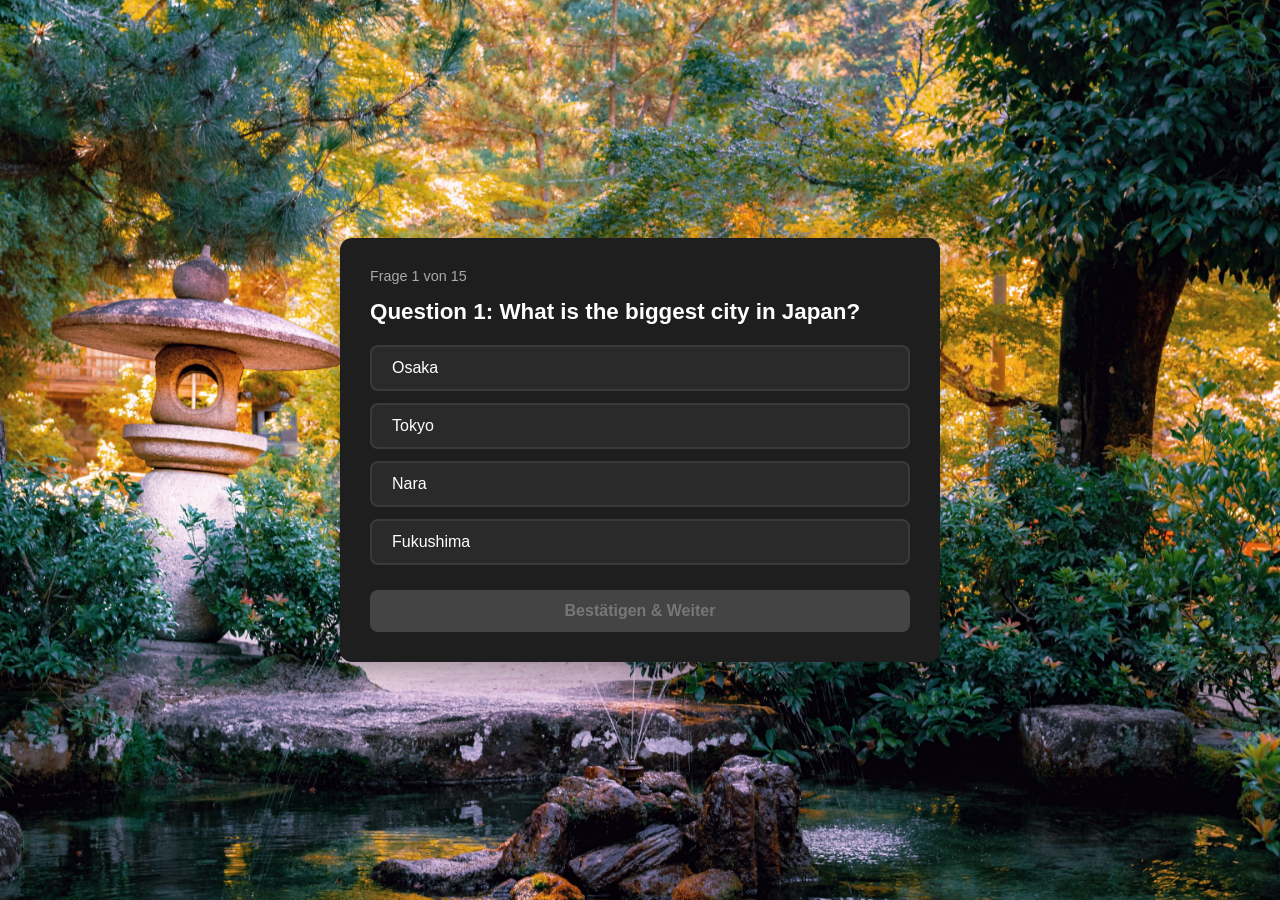
<file: index.html>
<!DOCTYPE html>
<html lang="de">
<head>
    <meta charset="UTF-8">
    <meta name="viewport" content="width=device-width, initial-scale=1.0">
    <title>Japan Quiz</title>
    <link rel="stylesheet" href="style.css">
</head>
<body>

    <div class="quiz-container" id="quiz">
        </div>

    <script src="script.js"></script>
</body>
</html>
</file>
<file: style.css>
* {
    box-sizing: border-box;
    margin: 0;
    padding: 0;
    font-family: 'Segoe UI', Tahoma, Geneva, Verdana, sans-serif;
}

body {
    /* Hintergrundbild einfügen und optimal anpassen */
    background-image: url(hintergrund.jpg);
    background-size: cover;       /* Füllt den gesamten Bildschirm aus */
    background-position: center;  /* Zentriert das Bild */
    background-repeat: no-repeat; /* Verhindert das Kacheln des Bildes */
    background-attachment: fixed; /* Bild bleibt beim Scrollen fest stehen */
    
    color: #ffffff;
    display: flex;
    justify-content: center;
    align-items: center;
    min-height: 100vh;
}

.quiz-container {
    background-color: #1e1e1e;
    padding: 30px;
    border-radius: 12px;
    box-shadow: 0 8px 24px rgba(0,0,0,0.3);
    width: 100%;
    max-width: 600px;
}

h2 {
    margin-bottom: 20px;
    font-size: 1.4rem;
}

.progress {
    font-size: 0.9rem;
    color: #aaaaaa;
    margin-bottom: 15px;
}

.options-container {
    display: flex;
    flex-direction: column;
    gap: 12px;
    margin-bottom: 25px;
}

.option-btn {
    background-color: #2a2a2a;
    color: #fff;
    border: 2px solid #3a3a3a;
    padding: 12px 20px;
    border-radius: 8px;
    cursor: pointer;
    text-align: left;
    font-size: 1rem;
    transition: all 0.2s ease;
}

.option-btn:hover {
    background-color: #333333;
    border-color: #555555;
}

/* Stil für ausgewählte Antworten (wichtig für Mehrfachauswahl) */
.option-btn.selected {
    background-color: #3b82f6;
    border-color: #60a5fa;
}

.action-btn {
    background-color: #10b981;
    color: white;
    border: none;
    padding: 12px 24px;
    font-size: 1rem;
    border-radius: 8px;
    cursor: pointer;
    width: 100%;
    font-weight: bold;
}

.action-btn:hover {
    background-color: #059669;
}

.action-btn:disabled {
    background-color: #444;
    color: #777;
    cursor: not-allowed;
}

.result-screen {
    text-align: center;
}

.score {
    font-size: 2rem;
    font-weight: bold;
    color: #10b981;
    margin: 20px 0;
}
</file>
